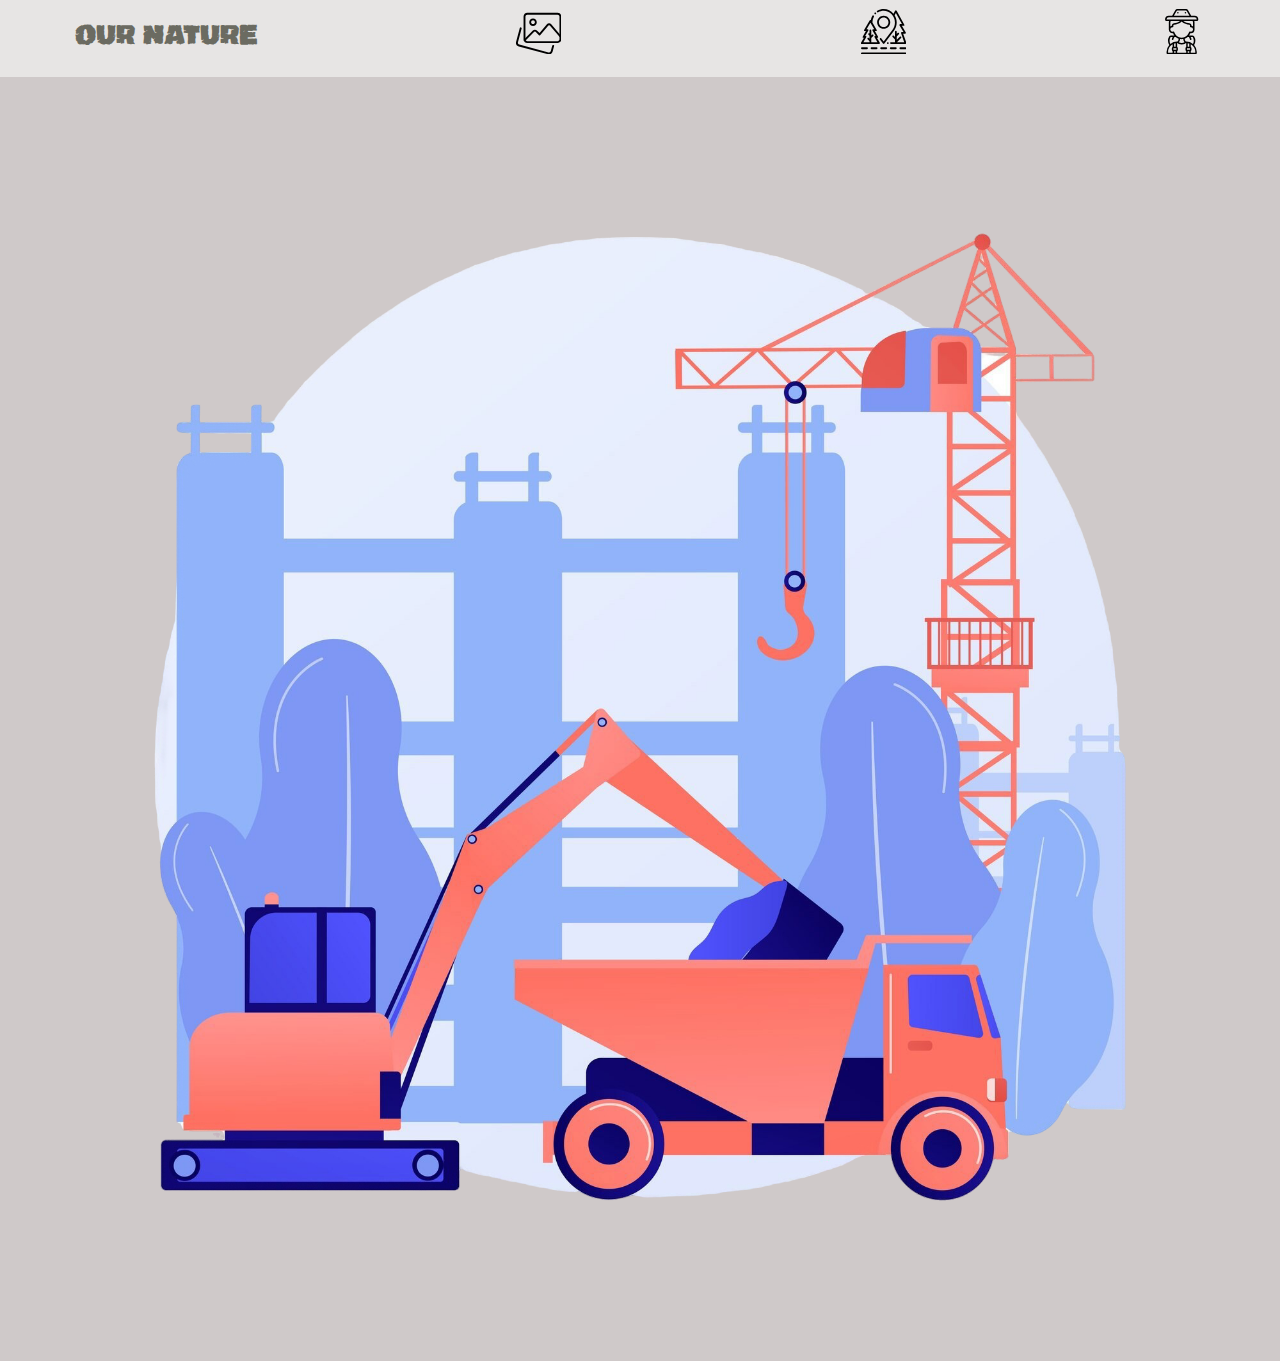
<file: ProjectBulgaria/html/interactiveMap.html>
<!DOCTYPE html>

<html>

<head>
    <meta charset="UTF-8">
    <meta name="viewport" content="width=device-width, initial-scale=1.0">
    <title>Project Bulgaria</title>
    <link rel="stylesheet" href="../css/nav.css">
    <link rel="stylesheet" href="../css/generalPage.css">
    <script src="../js/frontPageScript.js" defer></script>
</head>

<body>
    <nav>
        <div class="link-container" id="logo">
          <a href="../html/frontPage.html" class="link-url">
            OUR NATURE
          </a>
        </div>
    
        <div class="link-container" id="gallery">
          <!-- class="inactive" -->
          <div class="inactive">Gallery</div>
          <a href="../html/gallery.html" class="link-url">
            <svg class="link-img" xmlns="http://www.w3.org/2000/svg" version="1.1"
              xmlns:xlink="http://www.w3.org/1999/xlink" width="512" height="512" x="0" y="0" viewBox="0 0 24 24"
              style="enable-background:new 0 0 512 512" xml:space="preserve">
              <g>
                <path
                  d="M17.453 24c-.168 0-.34-.021-.51-.066L1.48 19.793a2.018 2.018 0 0 1-1.414-2.45l1.951-7.272a.5.5 0 0 1 .966.258l-1.95 7.27c-.139.53.179 1.082.71 1.229L17.2 22.967a.995.995 0 0 0 1.217-.704l.781-2.894a.499.499 0 1 1 .966.26l-.78 2.89A1.997 1.997 0 0 1 17.453 24z"
                  fill="#000000" opacity="1" data-original="#000000"></path>
                <path
                  d="M22 18H6c-1.103 0-2-.897-2-2V4c0-1.103.897-2 2-2h16c1.103 0 2 .897 2 2v12c0 1.103-.897 2-2 2zM6 3c-.551 0-1 .449-1 1v12c0 .551.449 1 1 1h16c.551 0 1-.449 1-1V4c0-.551-.449-1-1-1z"
                  fill="#000000" opacity="1" data-original="#000000"></path>
                <path
                  d="M9 9c-1.103 0-2-.897-2-2s.897-2 2-2 2 .897 2 2-.897 2-2 2zm0-3c-.551 0-1 .449-1 1s.449 1 1 1 1-.449 1-1-.449-1-1-1zM4.57 16.93a.5.5 0 0 1-.354-.853l4.723-4.723c.566-.566 1.555-.566 2.121 0l1.406 1.406 3.892-4.67a1.502 1.502 0 0 1 1.142-.54h.011a1.5 1.5 0 0 1 1.139.523l5.23 6.102a.5.5 0 1 1-.759.651l-5.23-6.102a.495.495 0 0 0-.38-.174.53.53 0 0 0-.384.18l-4.243 5.091a.498.498 0 0 1-.362.179.481.481 0 0 1-.376-.146l-1.793-1.793a.514.514 0 0 0-.707 0l-4.723 4.723a.498.498 0 0 1-.353.146z"
                  fill="#000000" opacity="1" data-original="#000000"></path>
              </g>
            </svg>
          </a>
        </div>
    
        <div class="link-container" id="forest-map">
          <div class="inactive">Forest map</div>
          <a href="../html/interactiveMap.html" class="link-url">
            <svg class="link-img" xmlns="http://www.w3.org/2000/svg" version="1.1"
              xmlns:xlink="http://www.w3.org/1999/xlink" width="512" height="512" x="0" y="0" viewBox="0 0 512 512"
              style="enable-background:new 0 0 512 512" xml:space="preserve">
              <g>
                <path
                  d="m210.935 379-31.622-54.77h3.383a10 10 0 0 0 8.66-15l-34.624-59.971h10.259a10 10 0 0 0 8.66-15l-43.394-75.161-3.201-5.544v-8.183c1.054-20.9 6.646-40.671 16.621-58.771 2.666-4.837.906-10.919-3.931-13.585a9.998 9.998 0 0 0-13.585 3.931c-8.23 14.932-13.95 31.364-16.917 48.322a9.983 9.983 0 0 0-5.108-1.412 10 10 0 0 0-8.66 5L36.623 234.26a10.002 10.002 0 0 0 8.66 15h10.259l-34.624 59.971a10.002 10.002 0 0 0 8.66 15h3.383L1.34 379A10.002 10.002 0 0 0 10 394h192.275a10 10 0 0 0 8.66-15zm-94.797-5v-47.925l22.302-22.301c3.905-3.905 3.905-10.237 0-14.142-3.905-3.905-10.235-3.905-14.143 0l-8.159 8.159v-55.455c0-5.523-4.478-10-10-10s-10 4.477-10 10v31.98c-3.773-1.979-8.543-1.383-11.715 1.788-3.905 3.905-3.905 10.237 0 14.142l11.715 11.714v32.686l-7.224-7.224c-3.904-3.905-10.234-3.905-14.143 0-3.905 3.905-3.905 10.237 0 14.142l21.366 21.367V374H27.32l31.621-54.769a10.002 10.002 0 0 0-8.66-15h-3.383l34.624-59.971a10.002 10.002 0 0 0-8.66-15H62.604l43.533-75.403 43.534 75.403h-10.259a10 10 0 0 0-8.66 15l34.624 59.971h-3.383a10 10 0 0 0-8.66 15L184.955 374h-68.817zM68.401 433H10c-5.522 0-10 4.477-10 10s4.478 10 10 10h58.401c5.522 0 10-4.477 10-10s-4.478-10-10-10zM176.8 433h-58.401c-5.522 0-10 4.477-10 10s4.478 10 10 10H176.8c5.522 0 10-4.477 10-10s-4.478-10-10-10zM285.201 433h-58.402c-5.522 0-10 4.477-10 10s4.478 10 10 10h58.402c5.522 0 10-4.477 10-10s-4.477-10-10-10zM393.6 433h-58.401c-5.522 0-10 4.477-10 10s4.478 10 10 10H393.6c5.522 0 10-4.477 10-10s-4.478-10-10-10zM502 433h-58.401c-5.522 0-10 4.477-10 10s4.478 10 10 10H502c5.522 0 10-4.477 10-10s-4.478-10-10-10zM168.523 42.317c-3.873-3.935-10.205-3.985-14.142-.11l-.339.335c-3.905 3.905-3.905 10.237 0 14.143a9.972 9.972 0 0 0 7.072 2.929c2.56 0 5.118-.976 7.071-2.929l.228-.226c3.936-3.875 3.985-10.206.11-14.142zM511.435 380.689 476.096 280h20.892a9.998 9.998 0 0 0 8.6-15.102L461.158 190h17.726a10.001 10.001 0 0 0 8.775-14.797l-85.289-156a10 10 0 0 0-17.549.001L366.766 52.23C339.777 20.242 300.129 0 256 0c-25.287 0-50.231 6.761-72.135 19.552-4.769 2.785-6.378 8.909-3.593 13.678s8.907 6.378 13.679 3.593C212.797 25.817 234.253 20 256 20c70.096 0 127.122 59.419 127.122 132.455 0 30.463-10.175 60.209-28.65 83.759a10.1 10.1 0 0 0-.36.49L255.998 367.35l-26.308-35.015c-3.318-4.415-9.587-5.307-14.002-1.988-4.415 3.317-5.306 9.586-1.988 14.001l34.305 45.658a10.002 10.002 0 0 0 15.991-.002l106.35-141.614.116-.157c21.065-27.003 32.66-60.999 32.66-95.779 0-30.302-8.578-58.567-23.347-82.327l13.82-25.281L462.02 170h-18.421a9.998 9.998 0 0 0-8.6 15.102L479.428 260h-17.439a10 10 0 0 0-9.435 13.311L487.893 374h-81.601l45.925-45.925c3.905-3.905 3.905-10.237 0-14.143-3.906-3.905-10.236-3.905-14.143 0l-34.471 34.471-.004-39.259 23.442-23.442c3.905-3.905 3.905-10.237 0-14.143-3.906-3.905-10.236-3.905-14.143 0l-9.302 9.302-.002-24.863c-.001-5.523-4.479-10-10.001-9.999-5.522.001-10 4.478-9.999 10.001l.005 58.677-12.513-12.514c-3.904-3.905-10.234-3.905-14.143 0-3.905 3.905-3.905 10.237 0 14.142l26.659 26.659.004 31.036h-46.273c-5.522 0-10 4.477-10 10s4.478 10 10 10H502a10 10 0 0 0 9.435-13.311z"
                  fill="#000000" opacity="1" data-original="#000000"></path>
                <path
                  d="M256 75.311c-40.804 0-74 33.196-74 74s33.196 74 74 74 74-33.197 74-74c0-40.804-33.196-74-74-74zm0 128c-29.775 0-54-24.225-54-54 0-29.776 24.225-54 54-54s54 24.224 54 54-24.225 54-54 54zM310.069 376.93A10.072 10.072 0 0 0 303 374c-2.641 0-5.21 1.07-7.07 2.93-1.86 1.86-2.93 4.44-2.93 7.07s1.069 5.21 2.93 7.07c1.861 1.86 4.44 2.93 7.07 2.93s5.21-1.07 7.069-2.93c1.86-1.86 2.931-4.44 2.931-7.07s-1.07-5.21-2.931-7.07zM502 492H10c-5.522 0-10 4.477-10 10s4.478 10 10 10h492c5.522 0 10-4.477 10-10s-4.478-10-10-10z"
                  fill="#000000" opacity="1" data-original="#000000"></path>
              </g>
            </svg>
          </a>
        </div>
    
    
        <div class="link-container" id="profile">
          <div class="inactive">Profile</div>
          <a href="../html/profile.html" class="link-url">
            <svg class="link-img" xmlns="http://www.w3.org/2000/svg" version="1.1"
              xmlns:xlink="http://www.w3.org/1999/xlink" width="512" height="512" x="0" y="0" viewBox="0 0 44 60"
              style="enable-background:new 0 0 512 512" xml:space="preserve">
              <g>
                <g fill="#000" fill-rule="nonzero">
                  <path
                    d="M44 14a5.006 5.006 0 0 0-5-5h-4.412l-4.143-7.457A3 3 0 0 0 27.823 0H16.177a3 3 0 0 0-2.622 1.543L9.412 9H5a5.006 5.006 0 0 0-5 5 2 2 0 0 0 2 2h3.346A5.989 5.989 0 0 0 5 18v9c0 .011.006.02.006.031 0 .224.014.448.042.671a5.052 5.052 0 0 0 4.708 4.292c.281.014.563.004.842-.031A15.194 15.194 0 0 0 12.271 35h-4.2a3.035 3.035 0 0 0-2.622 1.54 11 11 0 0 0 .135 11.14A13.925 13.925 0 0 0 2 57v1a2 2 0 0 0 2 2h36a2 2 0 0 0 2-2v-1a13.925 13.925 0 0 0-3.583-9.32 11 11 0 0 0 .131-11.146A3.03 3.03 0 0 0 35.93 35h-4.2c.67-.945 1.23-1.964 1.67-3.037a4.995 4.995 0 0 0 5.55-4.261c.028-.223.042-.447.042-.671 0-.011.006-.02.006-.031v-9c0-.681-.118-1.358-.346-2H42a2 2 0 0 0 2-2zM15.3 2.514A1 1 0 0 1 16.177 2h11.646a1 1 0 0 1 .874.514L32.3 9H11.7zM5 11h34a3 3 0 0 1 3 3H2a3 3 0 0 1 3-3zm14.833 5c-2.427 2.078-6.335 2.711-8.133 2.894A2.994 2.994 0 0 0 9 21.878v.222a4.976 4.976 0 0 0-2 .915V18c0-.703.188-1.394.544-2zM7.188 37.526c.177-.322.514-.524.882-.526h2.037a10.6 10.6 0 0 0-1.081 2.774 1 1 0 0 0 1.947.452A8.8 8.8 0 0 1 12.478 37h1.553a11.131 11.131 0 0 0 3.962 2.354A5.527 5.527 0 0 1 16.571 43H16a13.934 13.934 0 0 0-8.937 3.234A9.077 9.077 0 0 1 6 42a9.184 9.184 0 0 1 1.188-4.474zM33 52v2h-4v-2zm-3 4h2v2h-2zm2-6h-2v-4.819c.68.114 1.35.288 2 .519zm-4 .278A1.993 1.993 0 0 0 27 52v2a1.993 1.993 0 0 0 1 1.722V58H16v-2.278A1.993 1.993 0 0 0 17 54v-2a1.993 1.993 0 0 0-1-1.722V45h.487c.648.76 2.211 2 5.513 2s4.865-1.24 5.513-2H28zm-14-5.1V50h-2v-4.3c.65-.231 1.32-.405 2-.519zM11 54v-2h4v2zm1 2h2v2h-2zm12.043-16.168a7.539 7.539 0 0 0 1.619 4.182A5.717 5.717 0 0 1 22 45a5.727 5.727 0 0 1-3.663-.984 7.544 7.544 0 0 0 1.62-4.184c1.353.224 2.733.224 4.086 0zM4 57a12 12 0 0 1 6-10.376v3.654A1.993 1.993 0 0 0 9 52v2a1.993 1.993 0 0 0 1 1.722V58H4zm36 1h-6v-2.278A1.993 1.993 0 0 0 35 54v-2a1.993 1.993 0 0 0-1-1.722v-3.654A12 12 0 0 1 40 57zm-3.191-20.479A9.186 9.186 0 0 1 38 42a9.077 9.077 0 0 1-1.063 4.234A13.934 13.934 0 0 0 28 43h-.571a5.528 5.528 0 0 1-1.422-3.647c1.47-.5 2.82-1.3 3.961-2.353h1.554a8.791 8.791 0 0 1 1.5 3.226 1 1 0 0 0 1.205.749 1 1 0 0 0 .748-1.2A10.6 10.6 0 0 0 33.893 37h2.037c.366.002.702.201.879.521zm.161-10.09A3.064 3.064 0 0 1 34.146 30c-.36.02-.72-.029-1.06-.145a1 1 0 0 0-1.264.629C31.062 32.741 28.582 38 22 38s-9.062-5.258-9.822-7.519a1 1 0 0 0-1.264-.63 2.8 2.8 0 0 1-1.06.145 3.064 3.064 0 0 1-2.824-2.565A3 3 0 0 1 10 24a1 1 0 0 0 1-1v-1.122a1 1 0 0 1 .9-.994c2.748-.28 7.441-1.2 10.1-4.2 2.656 3 7.349 3.922 10.1 4.2a1 1 0 0 1 .9.994V23a1 1 0 0 0 1 1 3 3 0 0 1 2.97 3.431zM37 18v5.016a4.976 4.976 0 0 0-2-.915v-.223a2.994 2.994 0 0 0-2.7-2.984c-1.8-.183-5.706-.816-8.133-2.894h12.289c.356.606.544 1.297.544 2z"
                    fill="#000000" opacity="1" data-original="#000000" class=""></path>
                  <circle cx="17" cy="5" r="1" fill="#000000" opacity="1" data-original="#000000" class=""></circle>
                  <circle cx="27" cy="5" r="1" fill="#000000" opacity="1" data-original="#000000" class=""></circle>
                </g>
              </g>
            </svg>
          </a>
        </div>
    
    </nav>
    <img src="../pictures/other/sry.png" alt="sry" style="width: 100vw;height: auto;">
</body>

</html>
</file>
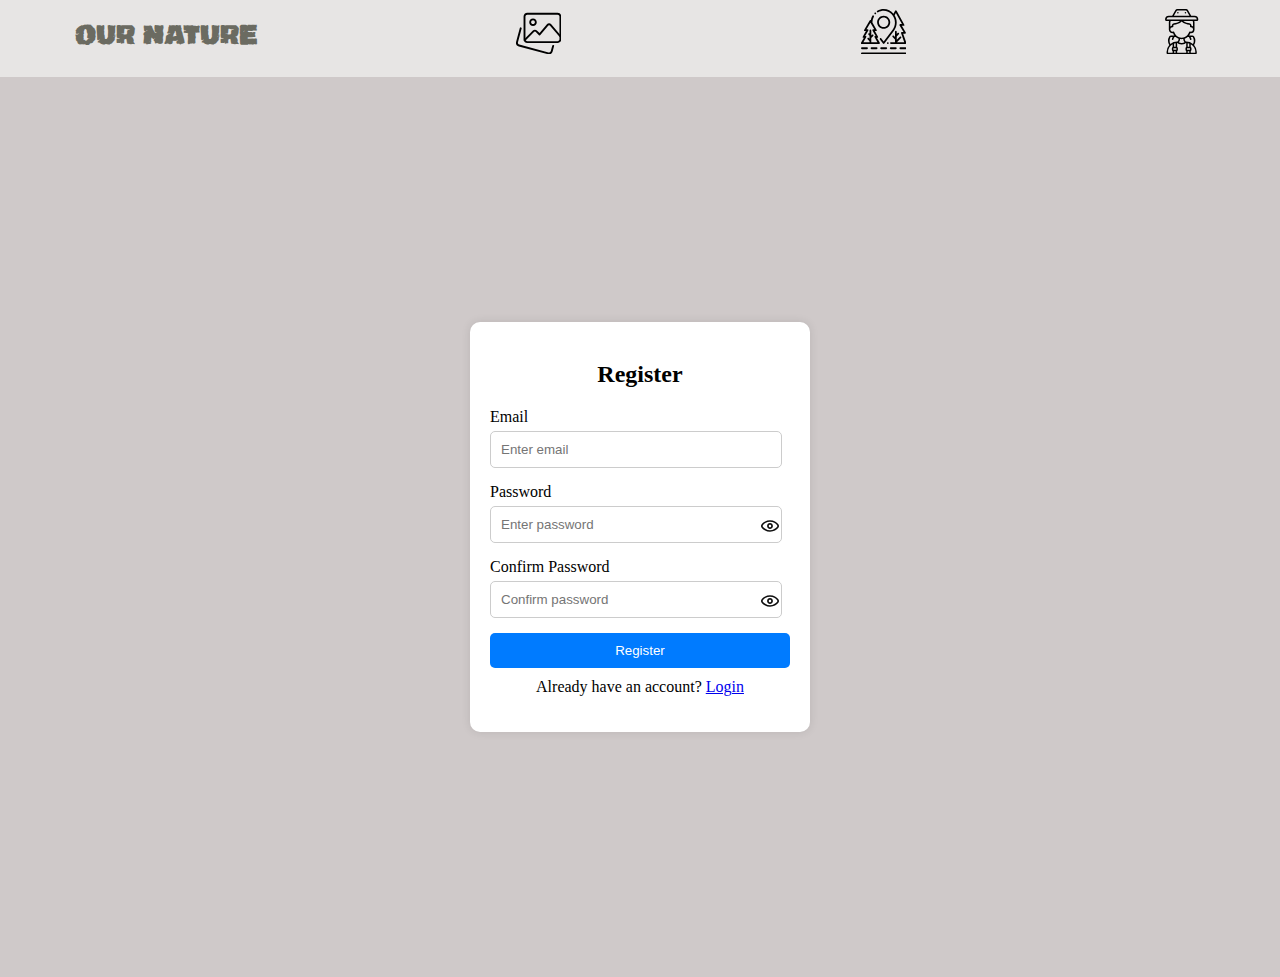
<file: ProjectBulgaria/html/profile.html>
<!DOCTYPE html>

<html>

<head>
  <meta charset="UTF-8">
  <meta name="viewport" content="width=device-width, initial-scale=1.0">
  <title>OUR NATURE</title>
  <link rel="stylesheet" href="../css/nav.css">
  <link rel="stylesheet" href="../css/generalPage.css">
  <link rel="stylesheet" href="../css/profile.css">
  <script src="../js/frontPageScript.js" defer></script>
</head>

<body>
  <nav>
    <div class="link-container" id="logo">
      <a href="../html/frontPage.html" class="link-url">
        OUR NATURE
      </a>
    </div>

    <div class="link-container" id="gallery">
      <!-- class="inactive" -->
      <div class="inactive">Gallery</div>
      <a href="../html/gallery.html" class="link-url">
        <svg class="link-img" xmlns="http://www.w3.org/2000/svg" version="1.1"
          xmlns:xlink="http://www.w3.org/1999/xlink" width="512" height="512" x="0" y="0" viewBox="0 0 24 24"
          style="enable-background:new 0 0 512 512" xml:space="preserve">
          <g>
            <path
              d="M17.453 24c-.168 0-.34-.021-.51-.066L1.48 19.793a2.018 2.018 0 0 1-1.414-2.45l1.951-7.272a.5.5 0 0 1 .966.258l-1.95 7.27c-.139.53.179 1.082.71 1.229L17.2 22.967a.995.995 0 0 0 1.217-.704l.781-2.894a.499.499 0 1 1 .966.26l-.78 2.89A1.997 1.997 0 0 1 17.453 24z"
              fill="#000000" opacity="1" data-original="#000000"></path>
            <path
              d="M22 18H6c-1.103 0-2-.897-2-2V4c0-1.103.897-2 2-2h16c1.103 0 2 .897 2 2v12c0 1.103-.897 2-2 2zM6 3c-.551 0-1 .449-1 1v12c0 .551.449 1 1 1h16c.551 0 1-.449 1-1V4c0-.551-.449-1-1-1z"
              fill="#000000" opacity="1" data-original="#000000"></path>
            <path
              d="M9 9c-1.103 0-2-.897-2-2s.897-2 2-2 2 .897 2 2-.897 2-2 2zm0-3c-.551 0-1 .449-1 1s.449 1 1 1 1-.449 1-1-.449-1-1-1zM4.57 16.93a.5.5 0 0 1-.354-.853l4.723-4.723c.566-.566 1.555-.566 2.121 0l1.406 1.406 3.892-4.67a1.502 1.502 0 0 1 1.142-.54h.011a1.5 1.5 0 0 1 1.139.523l5.23 6.102a.5.5 0 1 1-.759.651l-5.23-6.102a.495.495 0 0 0-.38-.174.53.53 0 0 0-.384.18l-4.243 5.091a.498.498 0 0 1-.362.179.481.481 0 0 1-.376-.146l-1.793-1.793a.514.514 0 0 0-.707 0l-4.723 4.723a.498.498 0 0 1-.353.146z"
              fill="#000000" opacity="1" data-original="#000000"></path>
          </g>
        </svg>
      </a>
    </div>

    <div class="link-container" id="forest-map">
      <div class="inactive">Forest map</div>
      <a href="../html/interactiveMap.html" class="link-url">
        <svg class="link-img" xmlns="http://www.w3.org/2000/svg" version="1.1"
          xmlns:xlink="http://www.w3.org/1999/xlink" width="512" height="512" x="0" y="0" viewBox="0 0 512 512"
          style="enable-background:new 0 0 512 512" xml:space="preserve">
          <g>
            <path
              d="m210.935 379-31.622-54.77h3.383a10 10 0 0 0 8.66-15l-34.624-59.971h10.259a10 10 0 0 0 8.66-15l-43.394-75.161-3.201-5.544v-8.183c1.054-20.9 6.646-40.671 16.621-58.771 2.666-4.837.906-10.919-3.931-13.585a9.998 9.998 0 0 0-13.585 3.931c-8.23 14.932-13.95 31.364-16.917 48.322a9.983 9.983 0 0 0-5.108-1.412 10 10 0 0 0-8.66 5L36.623 234.26a10.002 10.002 0 0 0 8.66 15h10.259l-34.624 59.971a10.002 10.002 0 0 0 8.66 15h3.383L1.34 379A10.002 10.002 0 0 0 10 394h192.275a10 10 0 0 0 8.66-15zm-94.797-5v-47.925l22.302-22.301c3.905-3.905 3.905-10.237 0-14.142-3.905-3.905-10.235-3.905-14.143 0l-8.159 8.159v-55.455c0-5.523-4.478-10-10-10s-10 4.477-10 10v31.98c-3.773-1.979-8.543-1.383-11.715 1.788-3.905 3.905-3.905 10.237 0 14.142l11.715 11.714v32.686l-7.224-7.224c-3.904-3.905-10.234-3.905-14.143 0-3.905 3.905-3.905 10.237 0 14.142l21.366 21.367V374H27.32l31.621-54.769a10.002 10.002 0 0 0-8.66-15h-3.383l34.624-59.971a10.002 10.002 0 0 0-8.66-15H62.604l43.533-75.403 43.534 75.403h-10.259a10 10 0 0 0-8.66 15l34.624 59.971h-3.383a10 10 0 0 0-8.66 15L184.955 374h-68.817zM68.401 433H10c-5.522 0-10 4.477-10 10s4.478 10 10 10h58.401c5.522 0 10-4.477 10-10s-4.478-10-10-10zM176.8 433h-58.401c-5.522 0-10 4.477-10 10s4.478 10 10 10H176.8c5.522 0 10-4.477 10-10s-4.478-10-10-10zM285.201 433h-58.402c-5.522 0-10 4.477-10 10s4.478 10 10 10h58.402c5.522 0 10-4.477 10-10s-4.477-10-10-10zM393.6 433h-58.401c-5.522 0-10 4.477-10 10s4.478 10 10 10H393.6c5.522 0 10-4.477 10-10s-4.478-10-10-10zM502 433h-58.401c-5.522 0-10 4.477-10 10s4.478 10 10 10H502c5.522 0 10-4.477 10-10s-4.478-10-10-10zM168.523 42.317c-3.873-3.935-10.205-3.985-14.142-.11l-.339.335c-3.905 3.905-3.905 10.237 0 14.143a9.972 9.972 0 0 0 7.072 2.929c2.56 0 5.118-.976 7.071-2.929l.228-.226c3.936-3.875 3.985-10.206.11-14.142zM511.435 380.689 476.096 280h20.892a9.998 9.998 0 0 0 8.6-15.102L461.158 190h17.726a10.001 10.001 0 0 0 8.775-14.797l-85.289-156a10 10 0 0 0-17.549.001L366.766 52.23C339.777 20.242 300.129 0 256 0c-25.287 0-50.231 6.761-72.135 19.552-4.769 2.785-6.378 8.909-3.593 13.678s8.907 6.378 13.679 3.593C212.797 25.817 234.253 20 256 20c70.096 0 127.122 59.419 127.122 132.455 0 30.463-10.175 60.209-28.65 83.759a10.1 10.1 0 0 0-.36.49L255.998 367.35l-26.308-35.015c-3.318-4.415-9.587-5.307-14.002-1.988-4.415 3.317-5.306 9.586-1.988 14.001l34.305 45.658a10.002 10.002 0 0 0 15.991-.002l106.35-141.614.116-.157c21.065-27.003 32.66-60.999 32.66-95.779 0-30.302-8.578-58.567-23.347-82.327l13.82-25.281L462.02 170h-18.421a9.998 9.998 0 0 0-8.6 15.102L479.428 260h-17.439a10 10 0 0 0-9.435 13.311L487.893 374h-81.601l45.925-45.925c3.905-3.905 3.905-10.237 0-14.143-3.906-3.905-10.236-3.905-14.143 0l-34.471 34.471-.004-39.259 23.442-23.442c3.905-3.905 3.905-10.237 0-14.143-3.906-3.905-10.236-3.905-14.143 0l-9.302 9.302-.002-24.863c-.001-5.523-4.479-10-10.001-9.999-5.522.001-10 4.478-9.999 10.001l.005 58.677-12.513-12.514c-3.904-3.905-10.234-3.905-14.143 0-3.905 3.905-3.905 10.237 0 14.142l26.659 26.659.004 31.036h-46.273c-5.522 0-10 4.477-10 10s4.478 10 10 10H502a10 10 0 0 0 9.435-13.311z"
              fill="#000000" opacity="1" data-original="#000000"></path>
            <path
              d="M256 75.311c-40.804 0-74 33.196-74 74s33.196 74 74 74 74-33.197 74-74c0-40.804-33.196-74-74-74zm0 128c-29.775 0-54-24.225-54-54 0-29.776 24.225-54 54-54s54 24.224 54 54-24.225 54-54 54zM310.069 376.93A10.072 10.072 0 0 0 303 374c-2.641 0-5.21 1.07-7.07 2.93-1.86 1.86-2.93 4.44-2.93 7.07s1.069 5.21 2.93 7.07c1.861 1.86 4.44 2.93 7.07 2.93s5.21-1.07 7.069-2.93c1.86-1.86 2.931-4.44 2.931-7.07s-1.07-5.21-2.931-7.07zM502 492H10c-5.522 0-10 4.477-10 10s4.478 10 10 10h492c5.522 0 10-4.477 10-10s-4.478-10-10-10z"
              fill="#000000" opacity="1" data-original="#000000"></path>
          </g>
        </svg>
      </a>
    </div>


    <div class="link-container" id="profile">
      <div class="inactive">Profile</div>
      <a href="../html/profile.html" class="link-url">
        <svg class="link-img" xmlns="http://www.w3.org/2000/svg" version="1.1"
          xmlns:xlink="http://www.w3.org/1999/xlink" width="512" height="512" x="0" y="0" viewBox="0 0 44 60"
          style="enable-background:new 0 0 512 512" xml:space="preserve">
          <g>
            <g fill="#000" fill-rule="nonzero">
              <path
                d="M44 14a5.006 5.006 0 0 0-5-5h-4.412l-4.143-7.457A3 3 0 0 0 27.823 0H16.177a3 3 0 0 0-2.622 1.543L9.412 9H5a5.006 5.006 0 0 0-5 5 2 2 0 0 0 2 2h3.346A5.989 5.989 0 0 0 5 18v9c0 .011.006.02.006.031 0 .224.014.448.042.671a5.052 5.052 0 0 0 4.708 4.292c.281.014.563.004.842-.031A15.194 15.194 0 0 0 12.271 35h-4.2a3.035 3.035 0 0 0-2.622 1.54 11 11 0 0 0 .135 11.14A13.925 13.925 0 0 0 2 57v1a2 2 0 0 0 2 2h36a2 2 0 0 0 2-2v-1a13.925 13.925 0 0 0-3.583-9.32 11 11 0 0 0 .131-11.146A3.03 3.03 0 0 0 35.93 35h-4.2c.67-.945 1.23-1.964 1.67-3.037a4.995 4.995 0 0 0 5.55-4.261c.028-.223.042-.447.042-.671 0-.011.006-.02.006-.031v-9c0-.681-.118-1.358-.346-2H42a2 2 0 0 0 2-2zM15.3 2.514A1 1 0 0 1 16.177 2h11.646a1 1 0 0 1 .874.514L32.3 9H11.7zM5 11h34a3 3 0 0 1 3 3H2a3 3 0 0 1 3-3zm14.833 5c-2.427 2.078-6.335 2.711-8.133 2.894A2.994 2.994 0 0 0 9 21.878v.222a4.976 4.976 0 0 0-2 .915V18c0-.703.188-1.394.544-2zM7.188 37.526c.177-.322.514-.524.882-.526h2.037a10.6 10.6 0 0 0-1.081 2.774 1 1 0 0 0 1.947.452A8.8 8.8 0 0 1 12.478 37h1.553a11.131 11.131 0 0 0 3.962 2.354A5.527 5.527 0 0 1 16.571 43H16a13.934 13.934 0 0 0-8.937 3.234A9.077 9.077 0 0 1 6 42a9.184 9.184 0 0 1 1.188-4.474zM33 52v2h-4v-2zm-3 4h2v2h-2zm2-6h-2v-4.819c.68.114 1.35.288 2 .519zm-4 .278A1.993 1.993 0 0 0 27 52v2a1.993 1.993 0 0 0 1 1.722V58H16v-2.278A1.993 1.993 0 0 0 17 54v-2a1.993 1.993 0 0 0-1-1.722V45h.487c.648.76 2.211 2 5.513 2s4.865-1.24 5.513-2H28zm-14-5.1V50h-2v-4.3c.65-.231 1.32-.405 2-.519zM11 54v-2h4v2zm1 2h2v2h-2zm12.043-16.168a7.539 7.539 0 0 0 1.619 4.182A5.717 5.717 0 0 1 22 45a5.727 5.727 0 0 1-3.663-.984 7.544 7.544 0 0 0 1.62-4.184c1.353.224 2.733.224 4.086 0zM4 57a12 12 0 0 1 6-10.376v3.654A1.993 1.993 0 0 0 9 52v2a1.993 1.993 0 0 0 1 1.722V58H4zm36 1h-6v-2.278A1.993 1.993 0 0 0 35 54v-2a1.993 1.993 0 0 0-1-1.722v-3.654A12 12 0 0 1 40 57zm-3.191-20.479A9.186 9.186 0 0 1 38 42a9.077 9.077 0 0 1-1.063 4.234A13.934 13.934 0 0 0 28 43h-.571a5.528 5.528 0 0 1-1.422-3.647c1.47-.5 2.82-1.3 3.961-2.353h1.554a8.791 8.791 0 0 1 1.5 3.226 1 1 0 0 0 1.205.749 1 1 0 0 0 .748-1.2A10.6 10.6 0 0 0 33.893 37h2.037c.366.002.702.201.879.521zm.161-10.09A3.064 3.064 0 0 1 34.146 30c-.36.02-.72-.029-1.06-.145a1 1 0 0 0-1.264.629C31.062 32.741 28.582 38 22 38s-9.062-5.258-9.822-7.519a1 1 0 0 0-1.264-.63 2.8 2.8 0 0 1-1.06.145 3.064 3.064 0 0 1-2.824-2.565A3 3 0 0 1 10 24a1 1 0 0 0 1-1v-1.122a1 1 0 0 1 .9-.994c2.748-.28 7.441-1.2 10.1-4.2 2.656 3 7.349 3.922 10.1 4.2a1 1 0 0 1 .9.994V23a1 1 0 0 0 1 1 3 3 0 0 1 2.97 3.431zM37 18v5.016a4.976 4.976 0 0 0-2-.915v-.223a2.994 2.994 0 0 0-2.7-2.984c-1.8-.183-5.706-.816-8.133-2.894h12.289c.356.606.544 1.297.544 2z"
                fill="#000000" opacity="1" data-original="#000000" class=""></path>
              <circle cx="17" cy="5" r="1" fill="#000000" opacity="1" data-original="#000000" class=""></circle>
              <circle cx="27" cy="5" r="1" fill="#000000" opacity="1" data-original="#000000" class=""></circle>
            </g>
          </g>
        </svg>
      </a>
    </div>

  </nav>
  <main>
    <div class="container">
      <div class="inner-container" id="register-form">
        <h2>Register</h2>
        <div class="error" id="register-error"></div>
        <div class="success" id="register-success"></div>
        <label for="register-email">Email</label>
        <input type="email" id="register-email" placeholder="Enter email" required>
        <label for="register-password">Password</label>
        <div class="password-container">
          <input type="password" id="register-password" placeholder="Enter password" required>
          <img src="../pictures/other/showpass.svg" alt="Show Password" id="toggle-register-password">
        </div>
        <label for="register-confirm-password">Confirm Password</label>
        <div class="password-container">
          <input type="password" id="register-confirm-password" placeholder="Confirm password" required>
          <img src="../pictures/other/showpass.svg" alt="Show Password" id="toggle-register-confirm-password">
        </div>
        <button onclick="register()">Register</button>
        <p style="text-align: center; margin-top: 10px;">Already have an account? <a href="#"
            onclick="showLogin()">Login</a></p>
      </div>

      <div class="inner-container" id="login-form" style="display: none;">
        <h2>Login</h2>
        <div class="error" id="login-error"></div>
        <div class="success" id="login-success"></div>
        <label for="login-email">Email</label>
        <input type="email" id="login-email" placeholder="Enter email" required>
        <label for="login-password">Password</label>
        <div class="password-container">
          <input type="password" id="login-password" placeholder="Enter password" required>
          <img src="../pictures/other/showpass.svg" alt="Show Password" id="toggle-login-password">
        </div>
        <button onclick="login()">Login</button>
        <p style="text-align: center; margin-top: 10px;">Don't have an account? <a href="#"
            onclick="showRegister()">Register</a></p>
      </div>
    </div>



  </main>


  <script src="../js/profileScript.js" defer></script>
</body>

</html>
</file>
<file: ProjectBulgaria/css/nav.css>
/*NAV BAR*/
nav {
    position: relative;
    padding: 10px 0 20px 0;
    /* box-shadow: 0px -3px 20px 20px rgba(106, 105, 105, 1); */
    display: flex;
    text-align: center;
    height: calc(15px + 2.5vw);
    z-index: 9999;
    justify-content: space-around;
    background-color: hsl(20, 5%, 90%);
}
nav .link-container {
    position: relative;
    display: flex;
    align-items: center;
}

nav .link-container div.inactive {
    visibility: hidden;
    opacity: 0; /* Ensure it's hidden */
    transform: translateX(80px); /* Keep it shifted when inactive */
}

nav .link-container div:not(.inactive) {
    visibility: visible;
    opacity: 1; /* Fully visible */
    transform: translateX(0); /* Slide to its natural position */
}
/* border-right:2px solid rgba(255, 255, 255, 0.637); */

nav .link-container div, nav #logo a{
    visibility: visible;
    font-size: 32px;
    color: hsl(60, 5%, 40%);
    text-decoration: none;
    font-family: StoneFont;
    width: fit-content;
}
nav .link-container div{
    font-size: 22px;
    color:hsl(40, 5%, 60%);
    opacity: 0; /* Start hidden */
    transform: translateX(80px); /* Start position to the left */
    transition: opacity 0.8s ease, transform 0.8s ease;
    pointer-events: none;
}

nav div:not(#logo) .link-img{
    width: calc(30px + 1.2vw);
    height: auto;
    margin-left:20px;
}
</file>
<file: ProjectBulgaria/css/generalPage.css>
body {
    margin: 0;
    scroll-behavior: smooth;
    background-color: hsl(0, 5%, 80%);
}
/* width */
::-webkit-scrollbar {
    width: 10px;
  }
  
  /* Track */
  ::-webkit-scrollbar-track {
    box-shadow: inset 0 0 5px grey; 
    border-radius: 20px;
    background-color: rgba(145, 145, 145, 0.5);
  }
   
  /* Handle */
  ::-webkit-scrollbar-thumb {
    background: rgb(43, 43, 43); 
    border-radius: 20px;
  }
  
  /* Handle on hover */
  ::-webkit-scrollbar-thumb:hover {
    background: #1b1b1b; 
  }

@font-face {
    font-family: StoneFont;
    src: url(../fonts/Ore.otf);
}
@font-face {
    font-family: RegularText;
    src: url(../fonts/Alata.ttf);
}
@font-face {
    font-family: Heading;
    src: url(../fonts/Rampart.ttf);
}
</file>
<file: ProjectBulgaria/css/profile.css>
.container{
    display: flex;
    justify-content: center;
    height: 100vh;
    align-items: center;
  }
  .inner-container {
    height: max-content;
    width: 300px;
    padding: 20px;
    border-radius: 10px;
    background: #fff;
    box-shadow: 0 0 10px rgba(0, 0, 0, 0.1);
  }
  .inner-container input{
    width: 90%;
  }
  h2 {
    text-align: center;
    margin-bottom: 20px;
  }

  label {
    display: block;
    margin-bottom: 5px;
  }

  input {
    width: 100%;
    padding: 10px;
    margin-bottom: 15px;
    border: 1px solid #ccc;
    border-radius: 5px;
  }

  .password-container {
    position: relative;
  }

  .password-container img {
    position: absolute;
    right: 10px;
    top: 10px;
    width: 20px;
    height: 20px;
    cursor: pointer;
  }

  button {
    width: 100%;
    padding: 10px;
    background: #007BFF;
    color: white;
    border: none;
    border-radius: 5px;
    cursor: pointer;
  }

  button:hover {
    background: #0056b3;
  }

  .error {
    color: red;
    font-size: 14px;
    margin-bottom: 10px;
    text-align: center;
  }

  .success {
    color: green;
    font-size: 14px;
    margin-bottom: 10px;
    text-align: center;
  }
</file>
